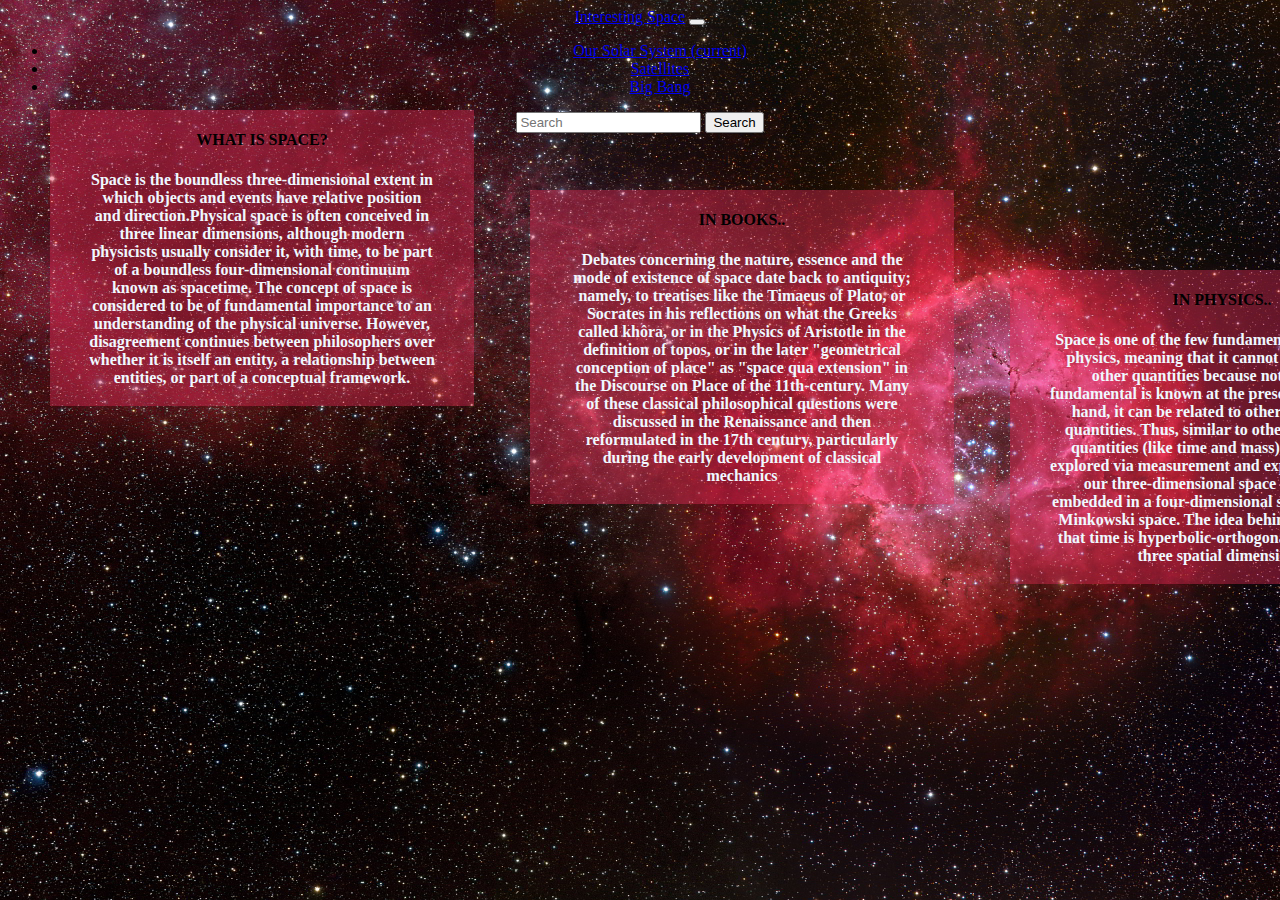
<file: WebPage/index.html>
<!DOCTYPE html>
<html lang="en">
<head>
  <meta charset="UTF-8">
  <title>OuterSpace</title>
    <link rel="stylesheet" href="rules.css">
    <!-- CSS -->
    <link rel="stylesheet" href="https://cdn.jsdelivr.net/npm/bootstrap@4.5.3/dist/css/bootstrap.min.css" integrity="sha384-TX8t27EcRE3e/ihU7zmQxVncDAy5uIKz4rEkgIXeMed4M0jlfIDPvg6uqKI2xXr2" crossorigin="anonymous">

    <!-- jQuery and JS bundle w/ Popper.js -->
    <script src="https://code.jquery.com/jquery-3.5.1.slim.min.js" integrity="sha384-DfXdz2htPH0lsSSs5nCTpuj/zy4C+OGpamoFVy38MVBnE+IbbVYUew+OrCXaRkfj" crossorigin="anonymous"></script>
    <script src="https://cdn.jsdelivr.net/npm/bootstrap@4.5.3/dist/js/bootstrap.bundle.min.js" integrity="sha384-ho+j7jyWK8fNQe+A12Hb8AhRq26LrZ/JpcUGGOn+Y7RsweNrtN/tE3MoK7ZeZDyx" crossorigin="anonymous"></script>
</head>
<style>
    body {
        background: url("space.jpg") no-repeat center center fixed;
        -webkit-background-size: cover;
        -moz-background-size: cover;
        background-size: cover;
        -o-background-size: cover;
        text-align: center;
    }
</style>
<body style="background-color: black">
<nav class="navbar navbar-expand-md navbar-dark bg-dark mb-4">
    <a class="navbar-brand" href="index.html">Interesting Space</a>
    <button class="navbar-toggler" type="button" data-toggle="collapse" data-target="#navbarCollapse" aria-controls="navbarCollapse" aria-expanded="false" aria-label="Toggle navigation">
        <span class="navbar-toggler-icon"></span>
    </button>
    <div class="collapse navbar-collapse" id="navbarCollapse">
        <ul class="navbar-nav mr-auto">
            <li class="nav-item">
                <a class="nav-link" href="OurSolarSys.html">Our Solar System <span class="sr-only">(current)</span></a>
            </li>
            <li class="nav-item">
                <a class="nav-link" href="Satellites.html">Satellites</a>
            </li>
            <li class="nav-item">
                <a class="nav-link" href="BigBang.html">Big Bang</a>
            </li>
        </ul>
        <form class="form-inline mt-2 mt-md-0">
            <input class="form-control mr-sm-2" type="text" placeholder="Search" aria-label="Search">
            <button class="btn btn-outline-success my-2 my-sm-0" type="submit">Search</button>
        </form>
    </div>
</nav>

<div class="container">
    <div class="transbox">
        <h4>WHAT IS SPACE?</h4>
        <p>Space is the boundless three-dimensional extent in which objects and events have relative position and direction.Physical space is often conceived in three linear dimensions, although modern physicists usually consider it, with time, to be part of a boundless four-dimensional continuum known as spacetime. The concept of space is considered to be of fundamental importance to an understanding of the physical universe. However, disagreement continues between philosophers over whether it is itself an entity, a relationship between entities, or part of a conceptual framework.</p>
    </div>
    <div class="transbox2">
        <h4>IN BOOKS..</h4>
        <p>Debates concerning the nature, essence and the mode of existence of space date back to antiquity; namely, to treatises like the Timaeus of Plato, or Socrates in his reflections on what the Greeks called khôra, or in the Physics of Aristotle in the definition of topos, or in the later "geometrical conception of place" as "space qua extension" in the Discourse on Place of the 11th-century. Many of these classical philosophical questions were discussed in the Renaissance and then reformulated in the 17th century, particularly during the early development of classical mechanics</p>
    </div>
    <div class="transbox3">
        <h4>IN PHYSICS..</h4>
        <p>Space is one of the few fundamental quantities in physics, meaning that it cannot be defined via other quantities because nothing more fundamental is known at the present. On the other hand, it can be related to other fundamental quantities. Thus, similar to other fundamental quantities (like time and mass), space can be explored via measurement and experiment. Today, our three-dimensional space is viewed as embedded in a four-dimensional spacetime, called Minkowski space. The idea behind space-time is that time is hyperbolic-orthogonal to each of the three spatial dimensions.</p>
    </div>
</div>
</body>
</html>
</file>
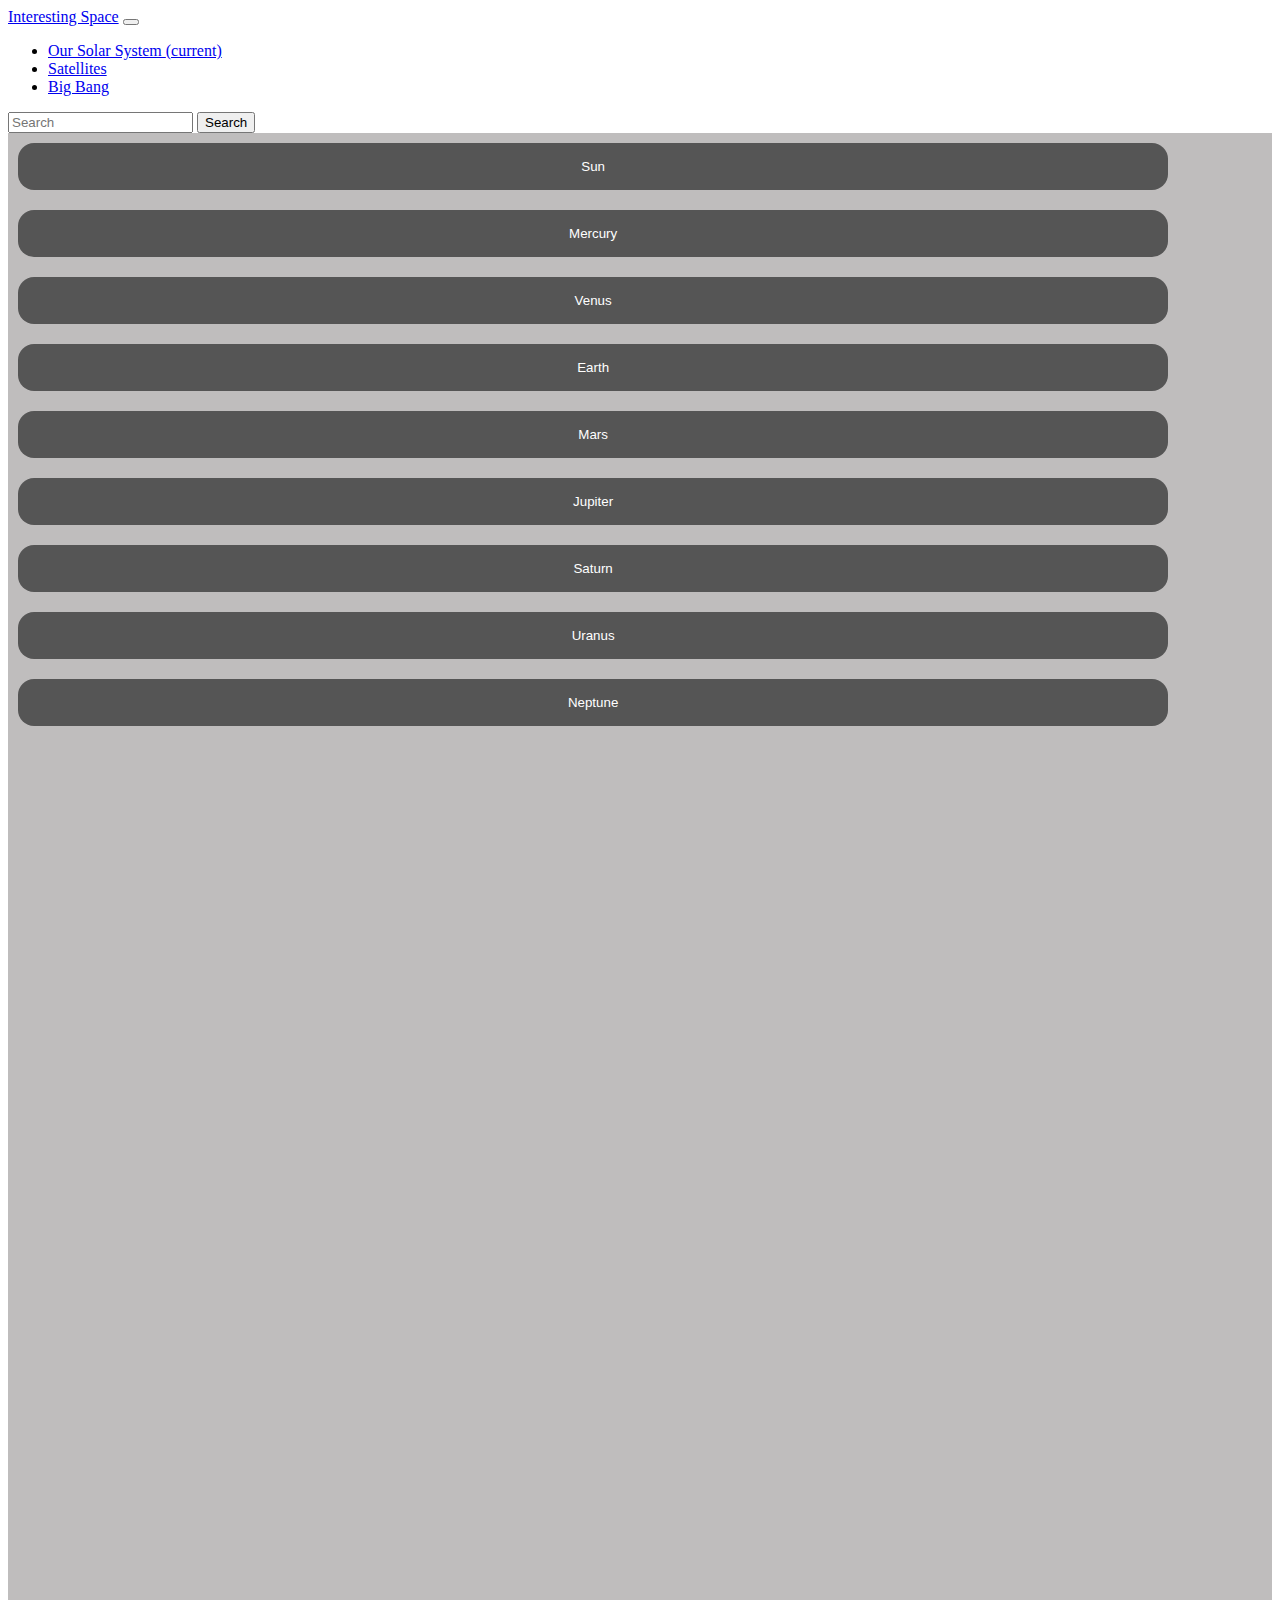
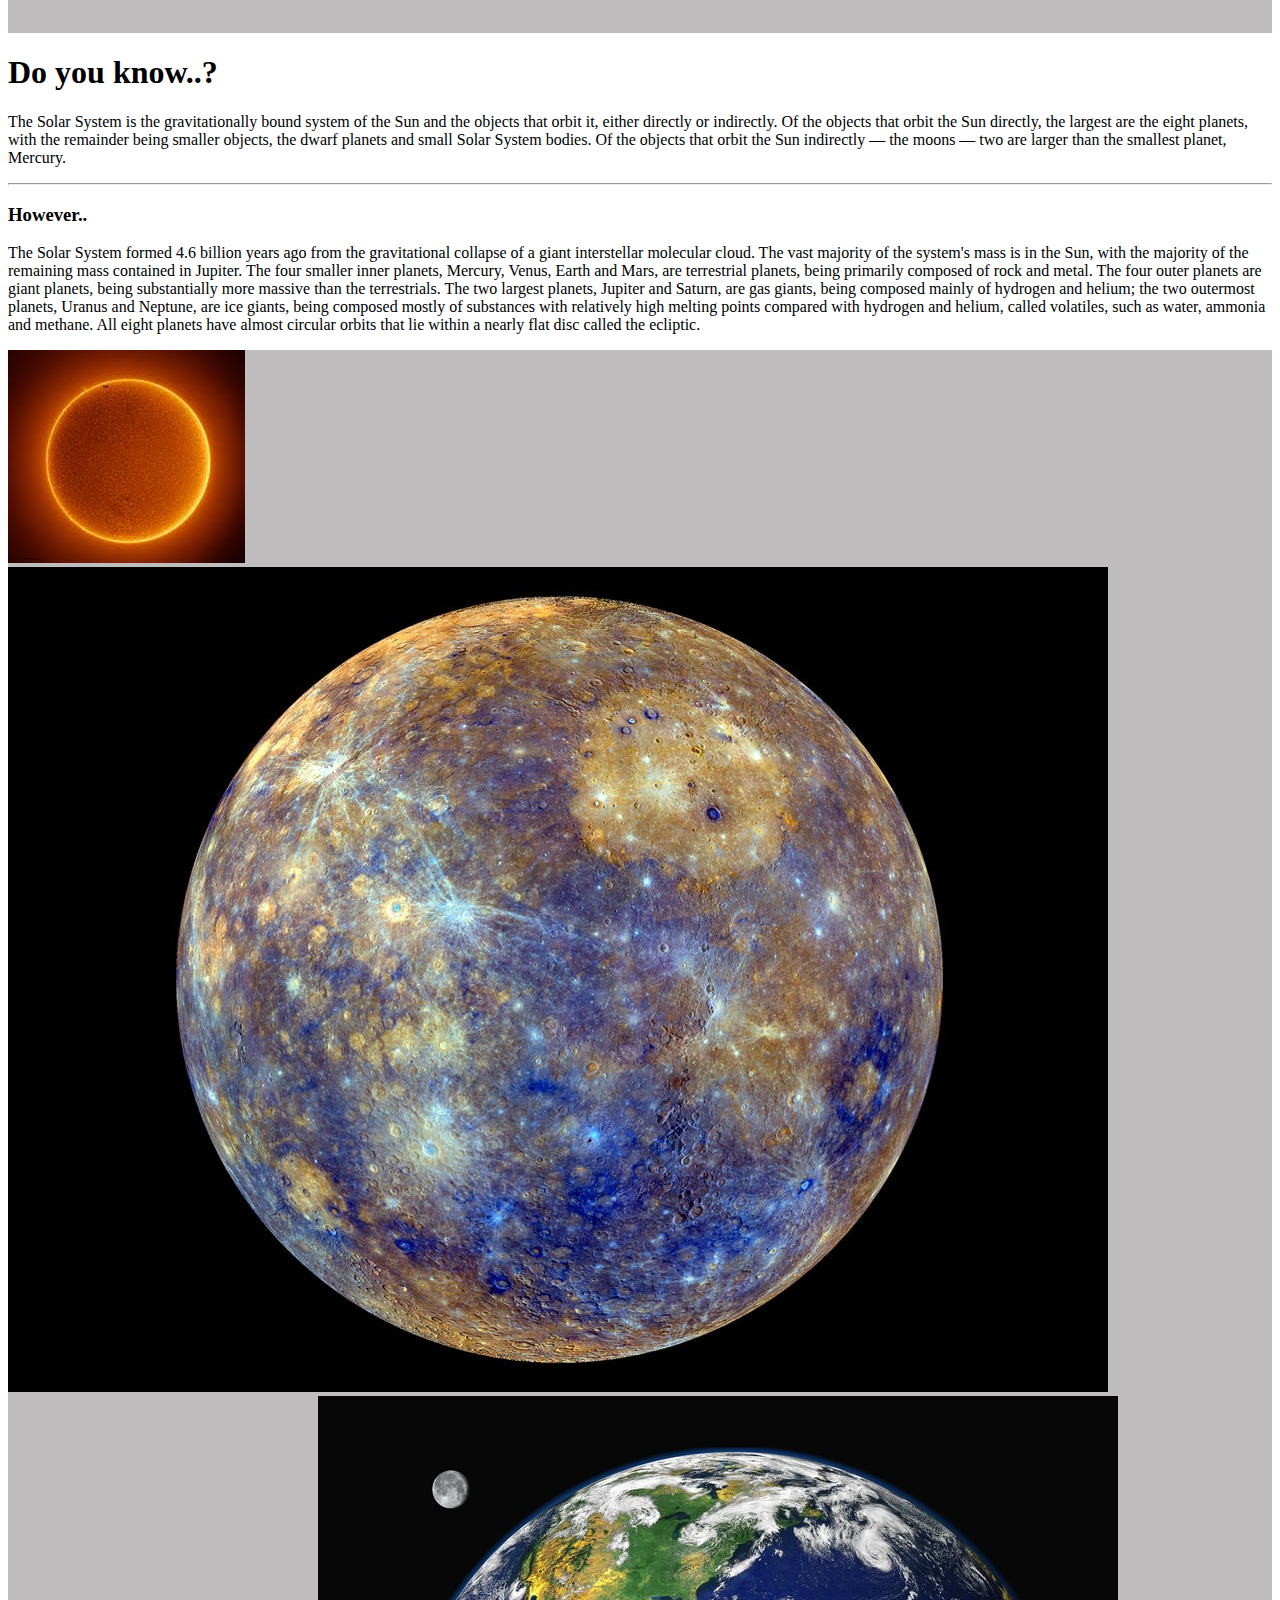
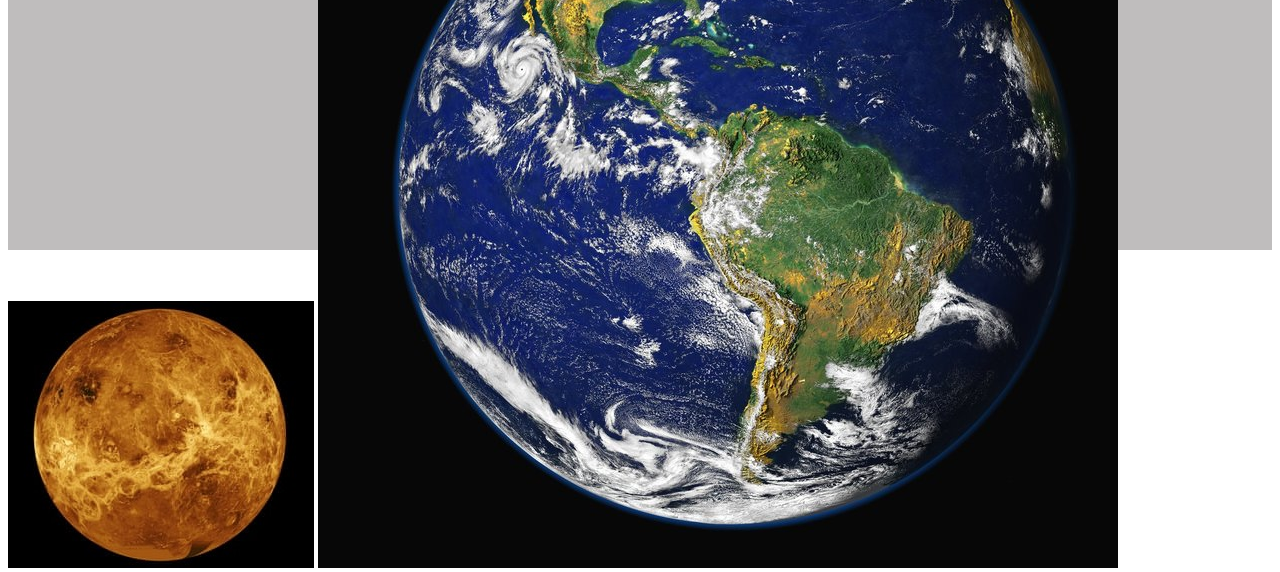
<file: WebPage/OurSolarSys.html>
<!DOCTYPE html>
<html lang="en">
<head>
    <meta charset="UTF-8">
    <title>OuterSpace</title>
    <link rel="stylesheet" href="rules.css">
    <!-- CSS -->
    <link rel="stylesheet" href="https://cdn.jsdelivr.net/npm/bootstrap@4.5.3/dist/css/bootstrap.min.css" integrity="sha384-TX8t27EcRE3e/ihU7zmQxVncDAy5uIKz4rEkgIXeMed4M0jlfIDPvg6uqKI2xXr2" crossorigin="anonymous">
    <meta name="viewport" content="width=device-width, initial-scale=1">

</head>
<body>
<nav class="navbar navbar-expand-md navbar-dark bg-dark mb-4">
    <a class="navbar-brand" href="index.html">Interesting Space</a>
    <button class="navbar-toggler" type="button" data-toggle="collapse" data-target="#navbarCollapse" aria-controls="navbarCollapse" aria-expanded="false" aria-label="Toggle navigation">
        <span class="navbar-toggler-icon"></span>
    </button>
    <div class="collapse navbar-collapse" id="navbarCollapse">
        <ul class="navbar-nav mr-auto">
            <li class="nav-item active">
                <a class="nav-link" href="OurSolarSys.html">Our Solar System <span class="sr-only">(current)</span></a>
            </li>
            <li class="nav-item">
                <a class="nav-link" href="Satellites.html">Satellites</a>
            </li>
            <li class="nav-item">
                <a class="nav-link" href="BigBang.html">Big Bang</a>
            </li>
        </ul>
        <form class="form-inline mt-2 mt-md-0">
            <input class="form-control mr-sm-2" type="text" placeholder="Search" aria-label="Search">
            <button class="btn btn-outline-success my-2 my-sm-0" type="submit">Search</button>
        </form>
    </div>
</nav>

<div class="container-fluid">
    <div class="row content">

        <div class="col-sm-2 sidenav">
            <button type="button" style="width: 91%" class="btn btn-default">Sun</button>
            <button type="button" style="width: 91%" class="btn btn-default">Mercury</button>
            <button type="button" style="width: 91%" class="btn btn-default">Venus</button>
            <button type="button" style="width: 91%" class="btn btn-default">Earth</button>
            <button type="button" style="width: 91%" class="btn btn-default">Mars</button>
            <button type="button" style="width: 91%" class="btn btn-default">Jupiter</button>
            <button type="button" style="width: 91%" class="btn btn-default">Saturn</button>
            <button type="button" style="width: 91%" class="btn btn-default">Uranus</button>
            <button type="button" style="width: 91%" class="btn btn-default">Neptune</button>
        </div>
        <div class="col-sm-8 text-left">
            <h1>Do you know..?</h1>
            <p>The Solar System is the gravitationally bound system of the Sun and the objects that orbit it, either directly or indirectly. Of the objects that orbit the Sun directly, the largest are the eight planets, with the remainder being smaller objects, the dwarf planets and small Solar System bodies. Of the objects that orbit the Sun indirectly — the moons — two are larger than the smallest planet, Mercury.</p>
            <hr>
            <h3>However..</h3>
            <p>The Solar System formed 4.6 billion years ago from the gravitational collapse of a giant interstellar molecular cloud. The vast majority of the system's mass is in the Sun, with the majority of the remaining mass contained in Jupiter. The four smaller inner planets, Mercury, Venus, Earth and Mars, are terrestrial planets, being primarily composed of rock and metal. The four outer planets are giant planets, being substantially more massive than the terrestrials. The two largest planets, Jupiter and Saturn, are gas giants, being composed mainly of hydrogen and helium; the two outermost planets, Uranus and Neptune, are ice giants, being composed mostly of substances with relatively high melting points compared with hydrogen and helium, called volatiles, such as water, ammonia and methane. All eight planets have almost circular orbits that lie within a nearly flat disc called the ecliptic.</p>
        </div>
        <div class="col-sm-2 sidenav">
            <div class="well">
                <img src="sun.jpg" class="img-fluid" alt="Chania">
                <img src="mercury.jpg" class="img-fluid" alt="Chania">
                <img src="venus.jpg" class="img-fluid" alt="Chania">
                <img src="earth.jpg" class="img-fluid" alt="Chania">
            </div>
        </div>

    </div>
</div>
</body>
</html>
</file>
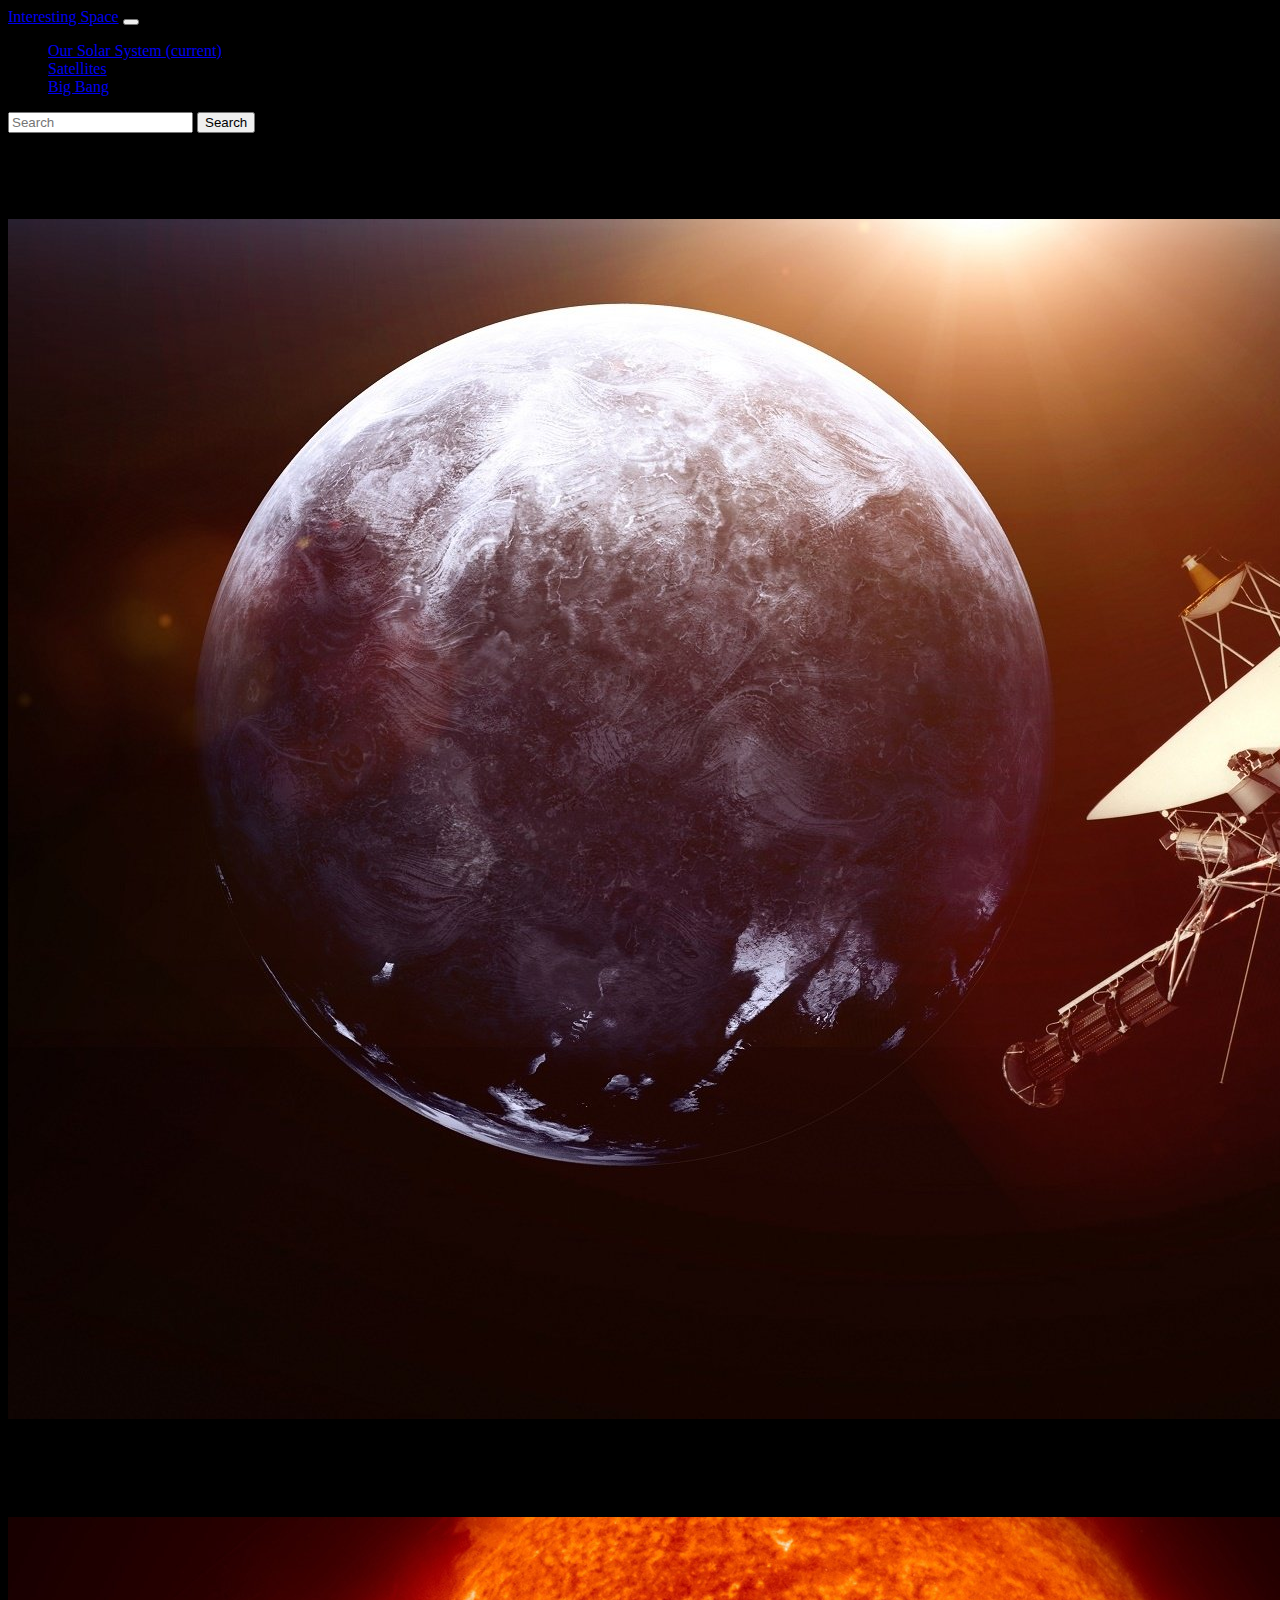
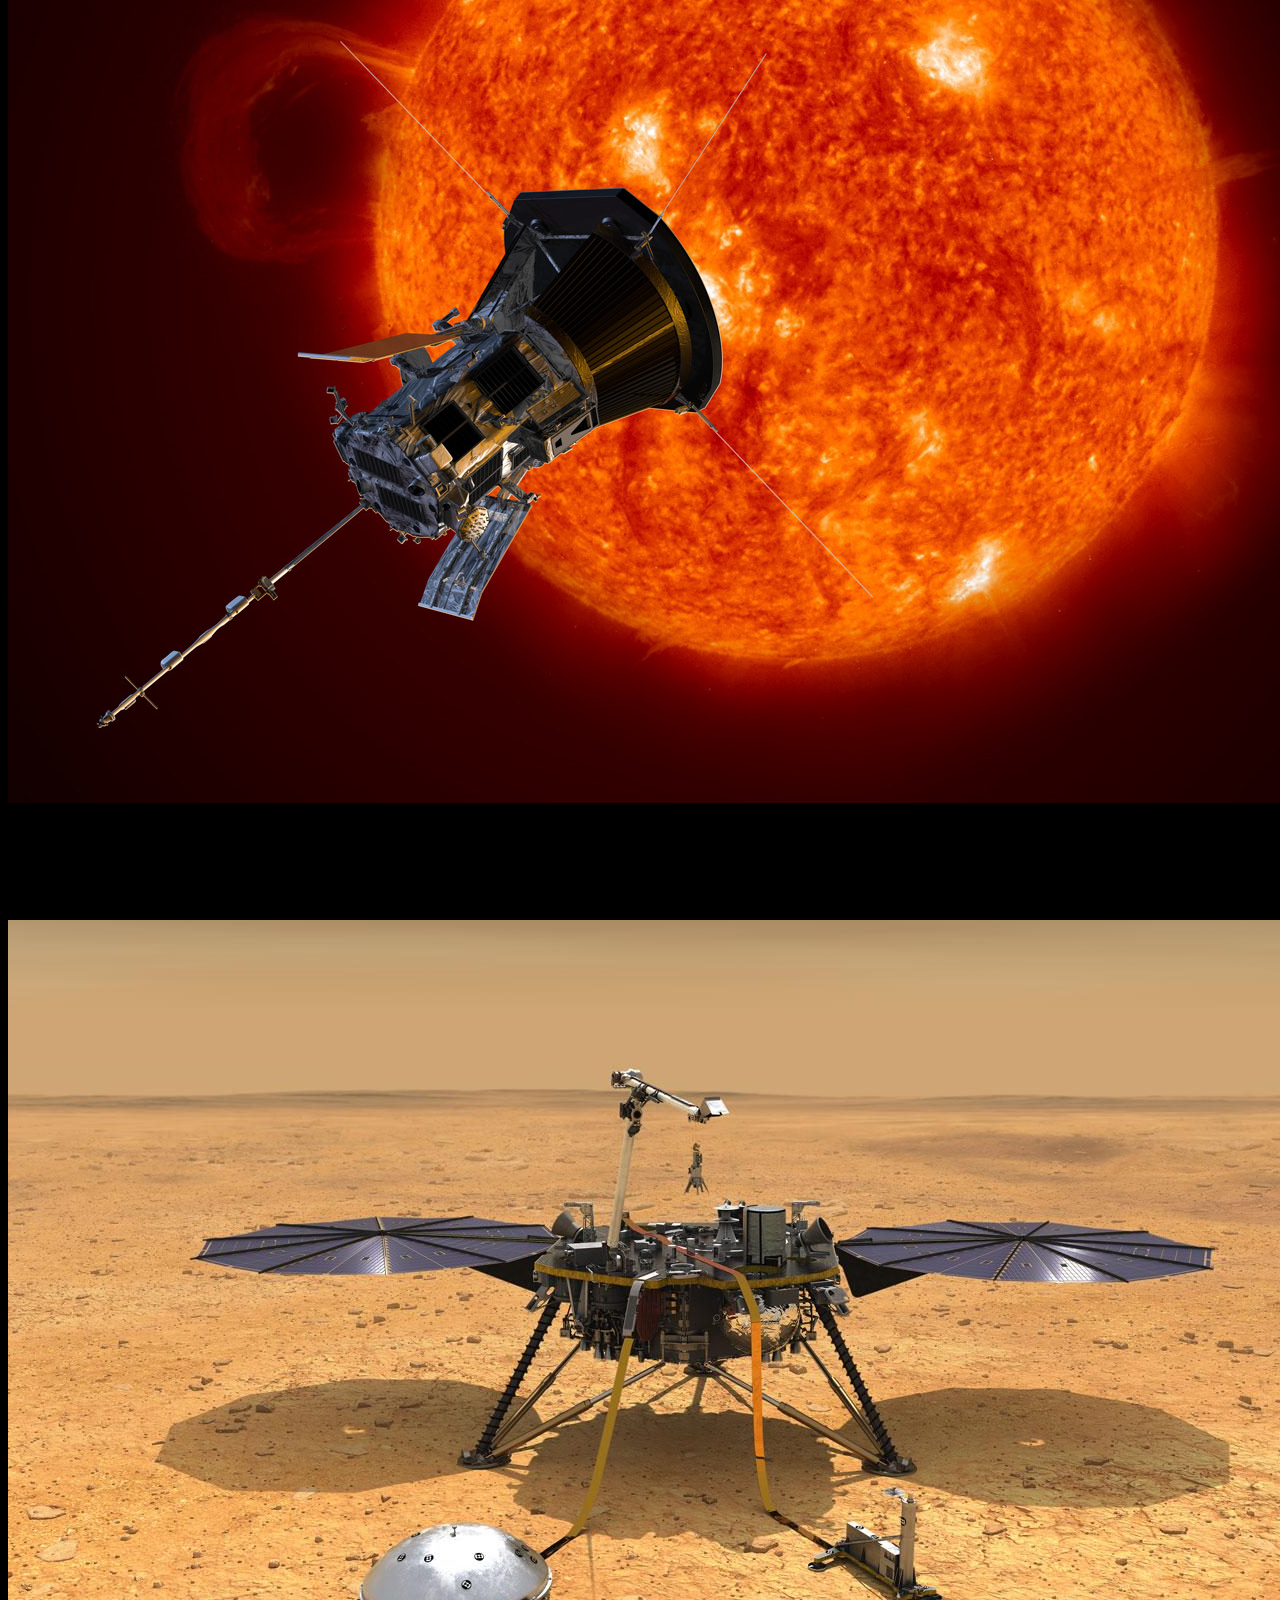
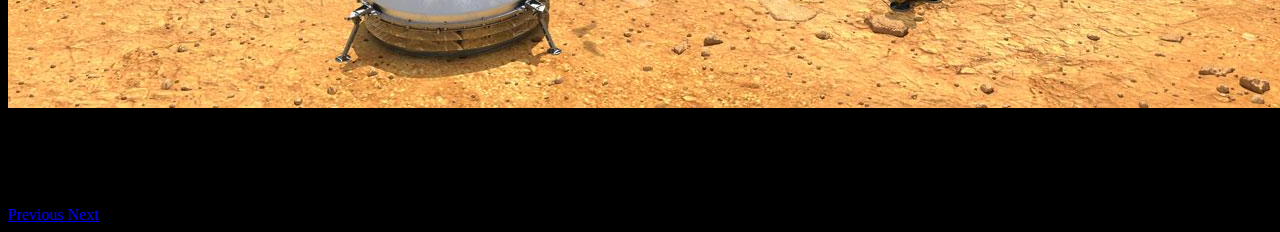
<file: WebPage/Satellites.html>
<!DOCTYPE html>
<html lang="en">
<head>
    <meta charset="UTF-8">
    <title>OuterSpace</title>
    <link rel="stylesheet" href="rules.css">
    <!-- CSS -->
    <link rel="stylesheet" href="https://cdn.jsdelivr.net/npm/bootstrap@4.5.3/dist/css/bootstrap.min.css" integrity="sha384-TX8t27EcRE3e/ihU7zmQxVncDAy5uIKz4rEkgIXeMed4M0jlfIDPvg6uqKI2xXr2" crossorigin="anonymous">

    <!-- jQuery and JS bundle w/ Popper.js -->
    <script src="https://code.jquery.com/jquery-3.5.1.slim.min.js" integrity="sha384-DfXdz2htPH0lsSSs5nCTpuj/zy4C+OGpamoFVy38MVBnE+IbbVYUew+OrCXaRkfj" crossorigin="anonymous"></script>
    <script src="https://cdn.jsdelivr.net/npm/bootstrap@4.5.3/dist/js/bootstrap.bundle.min.js" integrity="sha384-ho+j7jyWK8fNQe+A12Hb8AhRq26LrZ/JpcUGGOn+Y7RsweNrtN/tE3MoK7ZeZDyx" crossorigin="anonymous"></script>
</head>
<body style="background-color: black">
<nav class="navbar navbar-expand-md navbar-dark bg-dark mb-4">
    <a class="navbar-brand" href="index.html">Interesting Space</a>
    <button class="navbar-toggler" type="button" data-toggle="collapse" data-target="#navbarCollapse" aria-controls="navbarCollapse" aria-expanded="false" aria-label="Toggle navigation">
        <span class="navbar-toggler-icon"></span>
    </button>
    <div class="collapse navbar-collapse" id="navbarCollapse">
        <ul class="navbar-nav mr-auto">
            <li class="nav-item">
                <a class="nav-link" href="OurSolarSys.html">Our Solar System <span class="sr-only">(current)</span></a>
            </li>
            <li class="nav-item active">
                <a class="nav-link" href="Satellites.html">Satellites</a>
            </li>
            <li class="nav-item">
                <a class="nav-link" href="BigBang.html">Big Bang</a>
            </li>
        </ul>
        <form class="form-inline mt-2 mt-md-0">
            <input class="form-control mr-sm-2" type="text" placeholder="Search" aria-label="Search">
            <button class="btn btn-outline-success my-2 my-sm-0" type="submit">Search</button>
        </form>
    </div>
</nav>

<div id="carouselExampleControls" class="carousel slide" data-ride="carousel">
    <ol class="carousel-indicators">
        <li data-target="#carouselExampleIndicators" data-slide-to="0" class="active"></li>
        <li data-target="#carouselExampleIndicators" data-slide-to="1"></li>
        <li data-target="#carouselExampleIndicators" data-slide-to="2"></li>
    </ol>
    <div class="carousel-inner">
        <div class="carousel-item active">
            <img class="d-block w-100" src="voyager2.jpg" alt="First slide">
            <div class="carousel-caption d-none d-md-block">
                <h5>Voyager 2</h5>
                <p> Launched by NASA on  1977, still active. On 2018, at distance of 1.83x10^10 km from the Sun, left the heliosphere and entered the interstellar medium.</p>
            </div>
        </div>
        <div class="carousel-item">
            <img class="d-block w-100" src="parker.jpg" alt="Second slide">
            <div class="carousel-caption d-none d-md-block">
                <h5>Parker Solar Probe</h5>
                <p> Is a NASA Space Probe launched in 2018 with the mission of making observations of the outer corona of the Sun. It will approach to within 9.86 solar radii (6.9 million km) from the center of the Sun, and by 2025 will travel, at closest approach, as fast as 690,000 km/h, or 0.064% the speed of light.</p>
            </div>
        </div>
        <div class="carousel-item">
            <img class="d-block w-100" src="insight.jpg" alt="Third slide">
            <div class="carousel-caption d-none d-md-block">
                <h5>InSight</h5>
                <p> Is a robotic lander designed to study the deep interior of the planet Mars.</p>
            </div>
        </div>
    </div>
    <a class="carousel-control-prev" href="#carouselExampleControls" role="button" data-slide="prev">
        <span class="carousel-control-prev-icon" aria-hidden="true"></span>
        <span class="sr-only">Previous</span>
    </a>
    <a class="carousel-control-next" href="#carouselExampleControls" role="button" data-slide="next">
        <span class="carousel-control-next-icon" aria-hidden="true"></span>
        <span class="sr-only">Next</span>
    </a>
</div>


</body>
</html>
</file>
<file: WebPage/rules.css>
.col-sm-3 button{
    margin-left: auto;
    background-color: gray;
    color: aliceblue;
    border-radius: 12px;
    padding: 5px 12px;
}

.transbox {
    position: absolute;
    margin: 30px;
    top: 80px;
    left: 20px;
    background-color: rgb(238, 44, 89, 0.4);
    border: 3px red;
    padding-left: 20px;
    padding-right: 20px;
    width: 30%;
}

.transbox p{
    margin: 5%;
    font-weight: bold;
    color: aliceblue;
}

.transbox2 {
    position: absolute;
    margin: 30px;
    top: 160px;
    left: 500px;
    background-color: rgb(238, 44, 89, 0.4);
    border: 3px red;
    padding-left: 20px;
    padding-right: 20px;
    width: 30%;
}

.transbox2 p{
    margin: 5%;
    font-weight: bold;
    color: aliceblue;
}

.transbox3 {
    position: absolute;
    margin: 30px;
    top: 240px;
    left: 980px;
    background-color: rgb(238, 44, 89, 0.4);
    border: 3px red;
    padding-left: 20px;
    padding-right: 20px;
    width: 30%;
}

.transbox3 p{
    margin: 5%;
    font-weight: bold;
    color: aliceblue;
}

.col-sm-2 button {
    background-color: #555555;
    float: left;
    color: white;
    padding: 16px 38px;
    border: 10px black;
    border-radius: 16px;
    margin: 10px;
}

/* Set height of the grid so .sidenav can be 100% (adjust if needed) */
.row.content {height: 1500px}

/* Set gray background color and 100% height */
.sidenav {
    background-color: #bfbdbd;
    height: 100%;
}

/* Set black background color, white text and some padding */
footer {
    background-color: #555;
    color: #b3aaaa;
    padding: 15px;
}

/* On small screens, set height to 'auto' for sidenav and grid */
@media screen and (max-width: 767px) {
    .sidenav {
        height: auto;
        padding: 15px;
    }
    .row.content {height: auto;}
}
</file>
